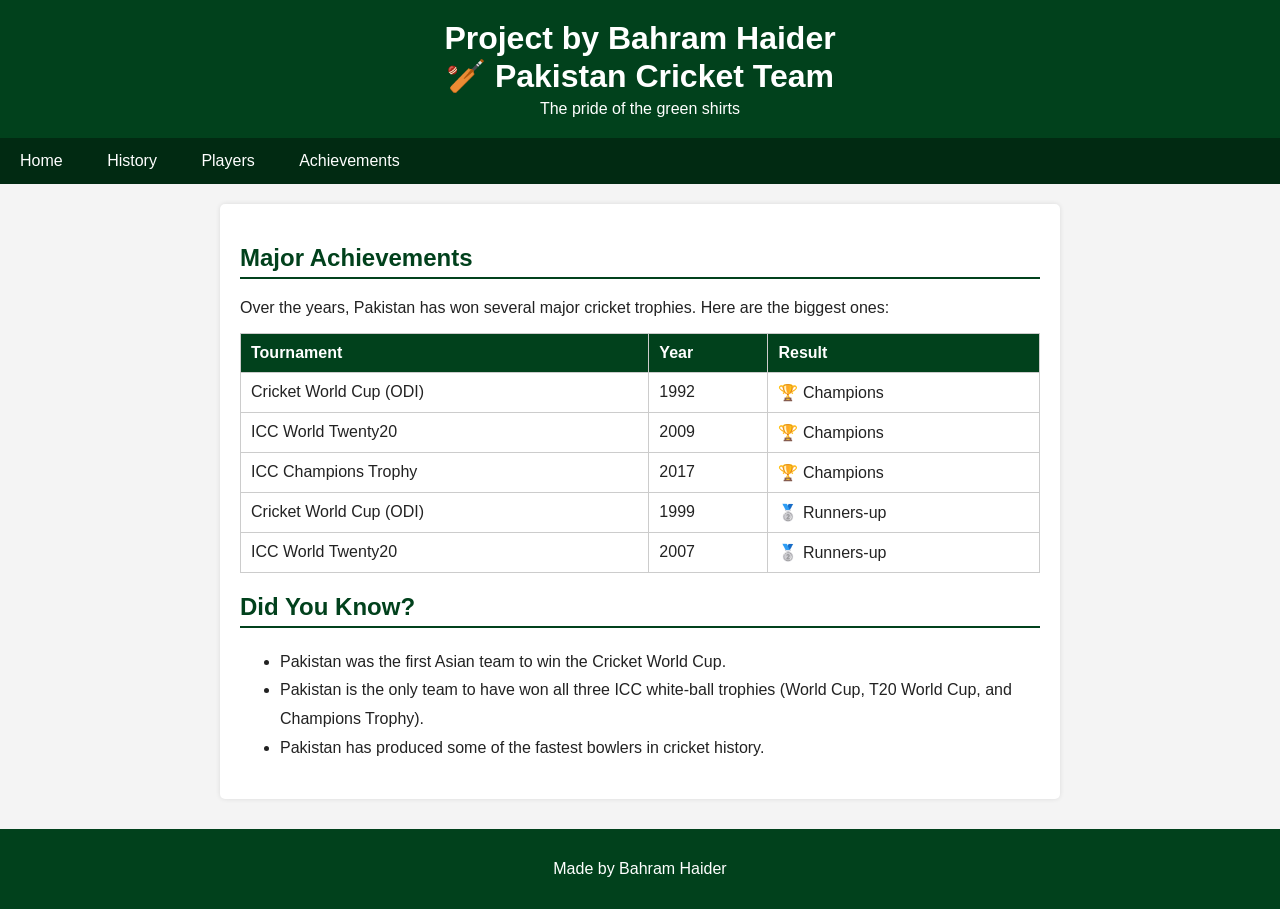
<file: achievements.html>
<!DOCTYPE html>
<html lang="en">
<head>
<meta charset="UTF-8">
<meta name="viewport" content="width=device-width, initial-scale=1.0">
<title>Achievements - Pakistan Cricket Team</title>
<link rel="stylesheet" href="style.css">
</head>
<body>

<header>
<h1> Project by Bahram Haider</h1>
  <h1>🏏 Pakistan Cricket Team</h1>
  <p>The pride of the green shirts</p>
</header>

<nav>
  <a href="index.html">Home</a>
  <a href="history.html">History</a>
  <a href="players.html">Players</a>
  <a href="achievements.html">Achievements</a>
</nav>

<main>
  <h2>Major Achievements</h2>
  <p>Over the years, Pakistan has won several major cricket trophies. Here are the biggest ones:</p>

  <table>
    <tr>
      <th>Tournament</th>
      <th>Year</th>
      <th>Result</th>
    </tr>
    <tr>
      <td>Cricket World Cup (ODI)</td>
      <td>1992</td>
      <td>🏆 Champions</td>
    </tr>
    <tr>
      <td>ICC World Twenty20</td>
      <td>2009</td>
      <td>🏆 Champions</td>
    </tr>
    <tr>
      <td>ICC Champions Trophy</td>
      <td>2017</td>
      <td>🏆 Champions</td>
    </tr>
    <tr>
      <td>Cricket World Cup (ODI)</td>
      <td>1999</td>
      <td>🥈 Runners-up</td>
    </tr>
    <tr>
      <td>ICC World Twenty20</td>
      <td>2007</td>
      <td>🥈 Runners-up</td>
    </tr>
  </table>

  <h2>Did You Know?</h2>
  <ul>
    <li>Pakistan was the first Asian team to win the Cricket World Cup.</li>
    <li>Pakistan is the only team to have won all three ICC white-ball trophies (World Cup, T20 World Cup, and Champions Trophy).</li>
    <li>Pakistan has produced some of the fastest bowlers in cricket history.</li>
  </ul>
</main>

<footer>
  <p>Made by Bahram Haider</p>
</footer>

</body>
</html>
</file>
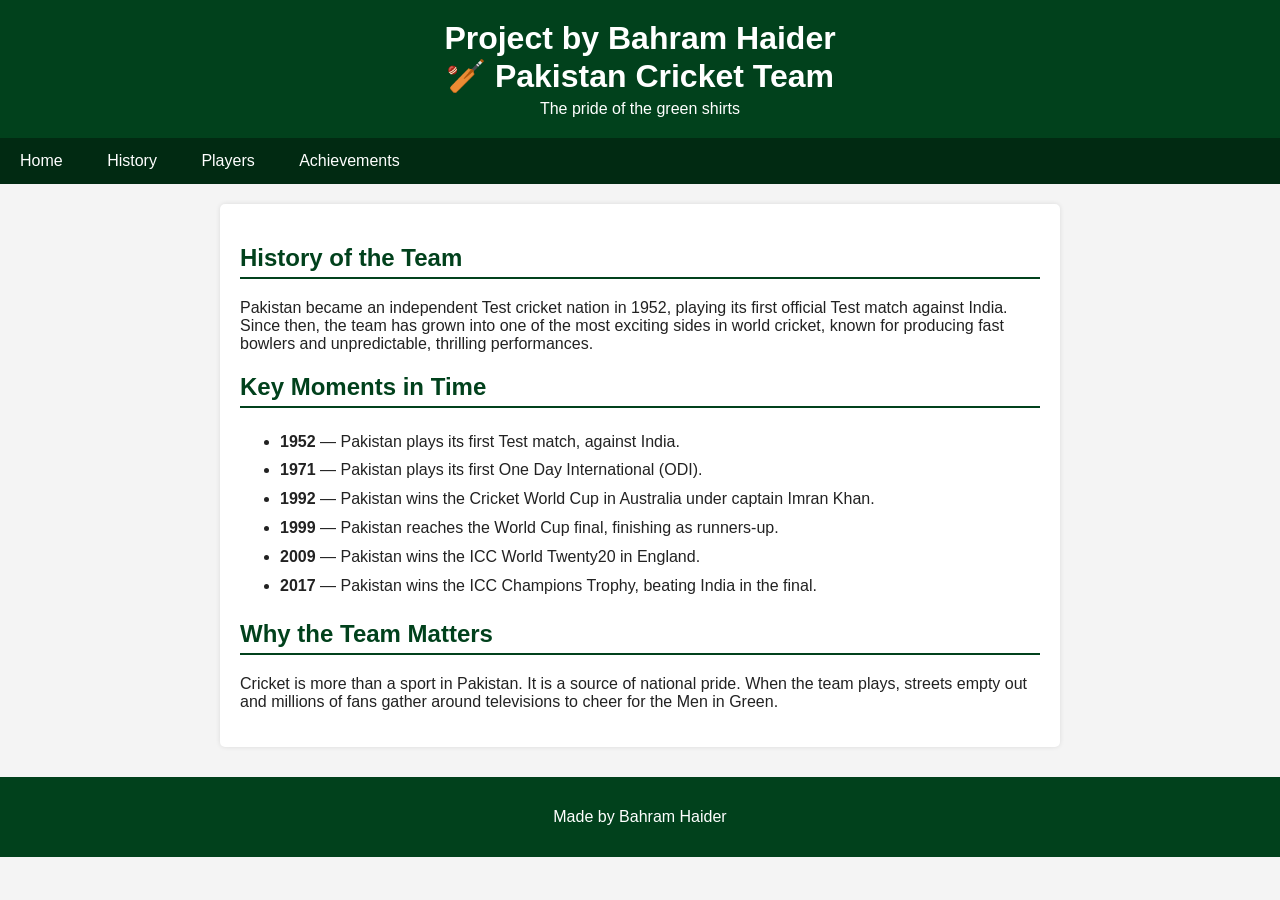
<file: history.html>
<!DOCTYPE html>
<html lang="en">
<head>
<meta charset="UTF-8">
<meta name="viewport" content="width=device-width, initial-scale=1.0">
<title>History - Pakistan Cricket Team</title>
<link rel="stylesheet" href="style.css">
</head>
<body>

<header>
<h1> Project by Bahram Haider</h1>
  <h1>🏏 Pakistan Cricket Team</h1>
  <p>The pride of the green shirts</p>
</header>

<nav>
  <a href="index.html">Home</a>
  <a href="history.html">History</a>
  <a href="players.html">Players</a>
  <a href="achievements.html">Achievements</a>
</nav>

<main>
  <h2>History of the Team</h2>
  <p>
    Pakistan became an independent Test cricket nation in 1952, playing its 
    first official Test match against India. Since then, the team has grown 
    into one of the most exciting sides in world cricket, known for producing 
    fast bowlers and unpredictable, thrilling performances.
  </p>

  <h2>Key Moments in Time</h2>
  <ul>
    <li><strong>1952</strong> — Pakistan plays its first Test match, against India.</li>
    <li><strong>1971</strong> — Pakistan plays its first One Day International (ODI).</li>
    <li><strong>1992</strong> — Pakistan wins the Cricket World Cup in Australia under captain Imran Khan.</li>
    <li><strong>1999</strong> — Pakistan reaches the World Cup final, finishing as runners-up.</li>
    <li><strong>2009</strong> — Pakistan wins the ICC World Twenty20 in England.</li>
    <li><strong>2017</strong> — Pakistan wins the ICC Champions Trophy, beating India in the final.</li>
  </ul>

  <h2>Why the Team Matters</h2>
  <p>
    Cricket is more than a sport in Pakistan. It is a source of national pride. 
    When the team plays, streets empty out and millions of fans gather around 
    televisions to cheer for the Men in Green.
  </p>
</main>

<footer>
  <p>Made by Bahram Haider</p>
</footer>

</body>
</html>
</file>
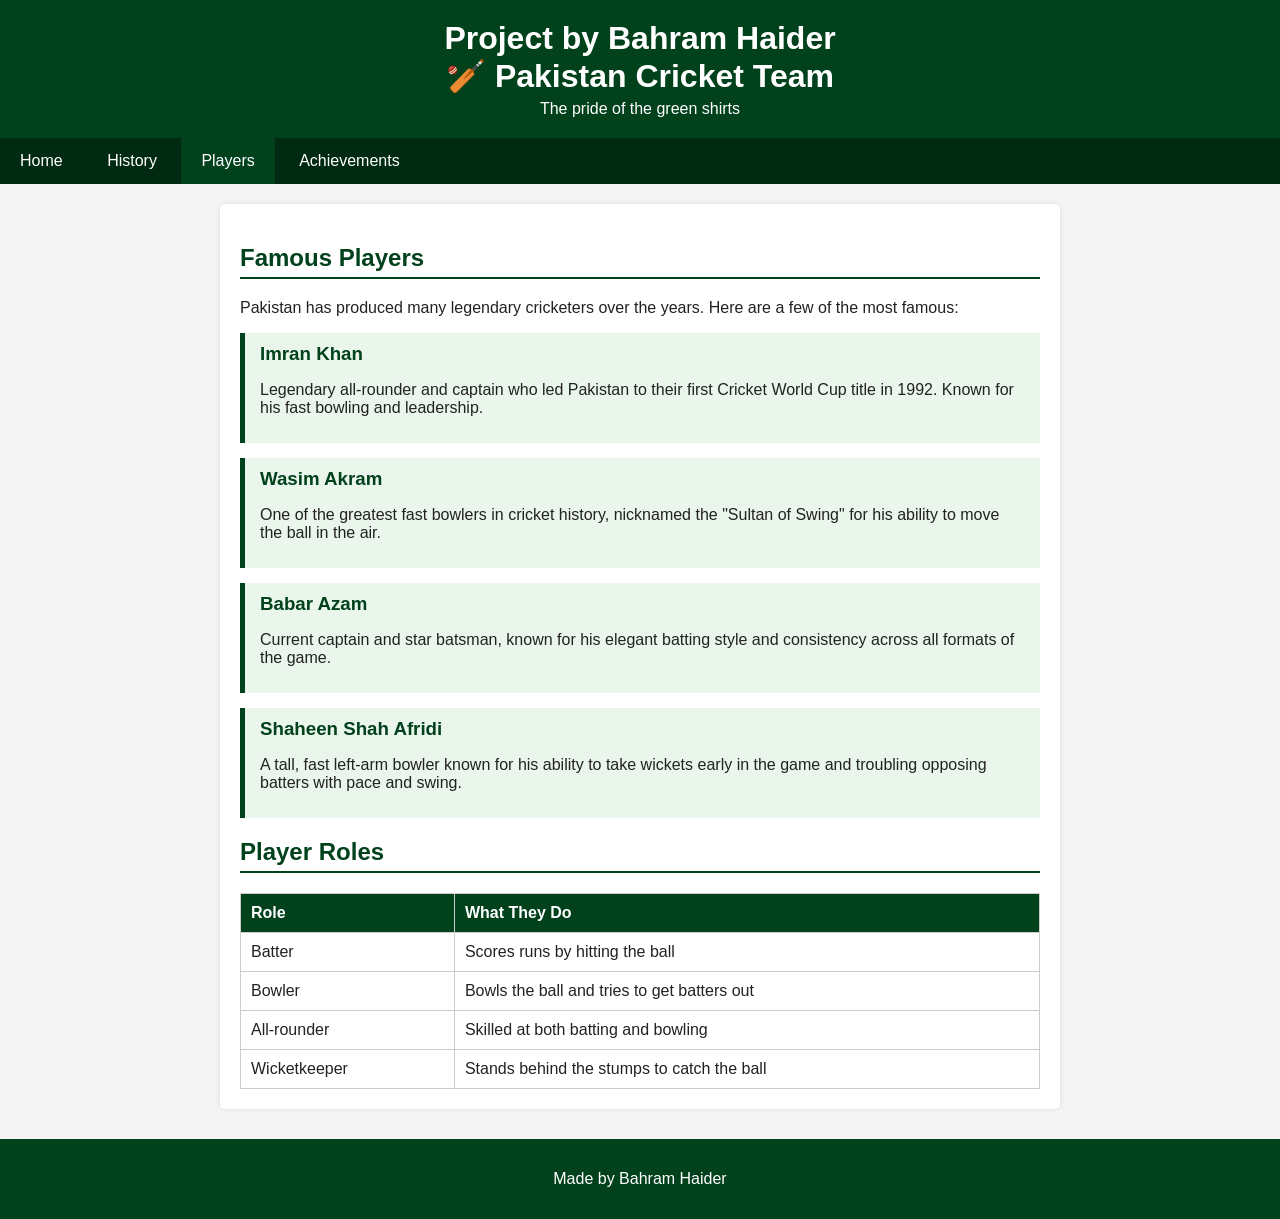
<file: players.html>
<!DOCTYPE html>
<html lang="en">
<head>
<meta charset="UTF-8">
<meta name="viewport" content="width=device-width, initial-scale=1.0">
<title>Players - Pakistan Cricket Team</title>
<link rel="stylesheet" href="style.css">
</head>
<body>

<header>
<h1> Project by Bahram Haider</h1>
  <h1>🏏 Pakistan Cricket Team</h1>
  <p>The pride of the green shirts</p>
</header>

<nav>
  <a href="index.html">Home</a>
  <a href="history.html">History</a>
  <a href="players.html" style="background-color:#01411C;">Players</a>
  <a href="achievements.html">Achievements</a>
</nav>

<main>
  <h2>Famous Players</h2>
  <p>Pakistan has produced many legendary cricketers over the years. Here are a few of the most famous:</p>

  <div class="player-card">
    <h3>Imran Khan</h3>
    <p>Legendary all-rounder and captain who led Pakistan to their first Cricket World Cup title in 1992. Known for his fast bowling and leadership.</p>
  </div>

  <div class="player-card">
    <h3>Wasim Akram</h3>
    <p>One of the greatest fast bowlers in cricket history, nicknamed the "Sultan of Swing" for his ability to move the ball in the air.</p>
  </div>

  <div class="player-card">
    <h3>Babar Azam</h3>
    <p>Current captain and star batsman, known for his elegant batting style and consistency across all formats of the game.</p>
  </div>

  <div class="player-card">
    <h3>Shaheen Shah Afridi</h3>
    <p>A tall, fast left-arm bowler known for his ability to take wickets early in the game and troubling opposing batters with pace and swing.</p>
  </div>

  <h2>Player Roles</h2>
  <table>
    <tr>
      <th>Role</th>
      <th>What They Do</th>
    </tr>
    <tr>
      <td>Batter</td>
      <td>Scores runs by hitting the ball</td>
    </tr>
    <tr>
      <td>Bowler</td>
      <td>Bowls the ball and tries to get batters out</td>
    </tr>
    <tr>
      <td>All-rounder</td>
      <td>Skilled at both batting and bowling</td>
    </tr>
    <tr>
      <td>Wicketkeeper</td>
      <td>Stands behind the stumps to catch the ball</td>
    </tr>
  </table>
</main>

<footer>
<p>Made by Bahram Haider</p>
</footer>

</body>
</html>
</file>
<file: style.css>
/* Simple stylesheet for Pakistan Cricket Team website */

body {
  font-family: Arial, Helvetica, sans-serif;
  margin: 0;
  padding: 0;
  background-color: #f4f4f4;
  color: #222222;
}

/* Header */
header {
  background-color: #01411C; /* Pakistan flag green */
  color: white;
  padding: 20px;
  text-align: center;
}

header h1 {
  margin: 0;
  font-size: 32px;
}

header p {
  margin: 5px 0 0 0;
  font-size: 16px;
}

/* Navigation bar */
nav {
  background-color: #012a12;
  overflow: hidden;
}

nav a {
  color: white;
  text-decoration: none;
  padding: 14px 20px;
  display: inline-block;
  font-size: 16px;
}

nav a:hover {
  background-color: #01411C;
}

/* Main content area */
main {
  max-width: 800px;
  margin: 20px auto;
  background-color: white;
  padding: 20px;
  border-radius: 5px;
  box-shadow: 0 0 5px rgba(0,0,0,0.1);
}

h2 {
  color: #01411C;
  border-bottom: 2px solid #01411C;
  padding-bottom: 5px;
}

img {
  max-width: 100%;
  border-radius: 5px;
  margin: 10px 0;
}

table {
  width: 100%;
  border-collapse: collapse;
  margin-top: 10px;
}

table, th, td {
  border: 1px solid #cccccc;
}

th, td {
  padding: 10px;
  text-align: left;
}

th {
  background-color: #01411C;
  color: white;
}

ul {
  line-height: 1.8;
}

.player-card {
  background-color: #eaf5ec;
  border-left: 5px solid #01411C;
  padding: 10px 15px;
  margin-bottom: 15px;
}

.player-card h3 {
  margin: 0 0 5px 0;
  color: #01411C;
}

form label {
  display: block;
  margin-top: 12px;
  font-weight: bold;
}

form input, form textarea, form select {
  width: 100%;
  padding: 8px;
  margin-top: 5px;
  border: 1px solid #cccccc;
  border-radius: 3px;
  box-sizing: border-box;
}

form button {
  margin-top: 15px;
  background-color: #01411C;
  color: white;
  padding: 10px 20px;
  border: none;
  border-radius: 3px;
  cursor: pointer;
  font-size: 16px;
}

form button:hover {
  background-color: #012a12;
}

/* Footer */
footer {
  text-align: center;
  padding: 15px;
  background-color: #01411C;
  color: white;
  margin-top: 30px;
}
</file>
